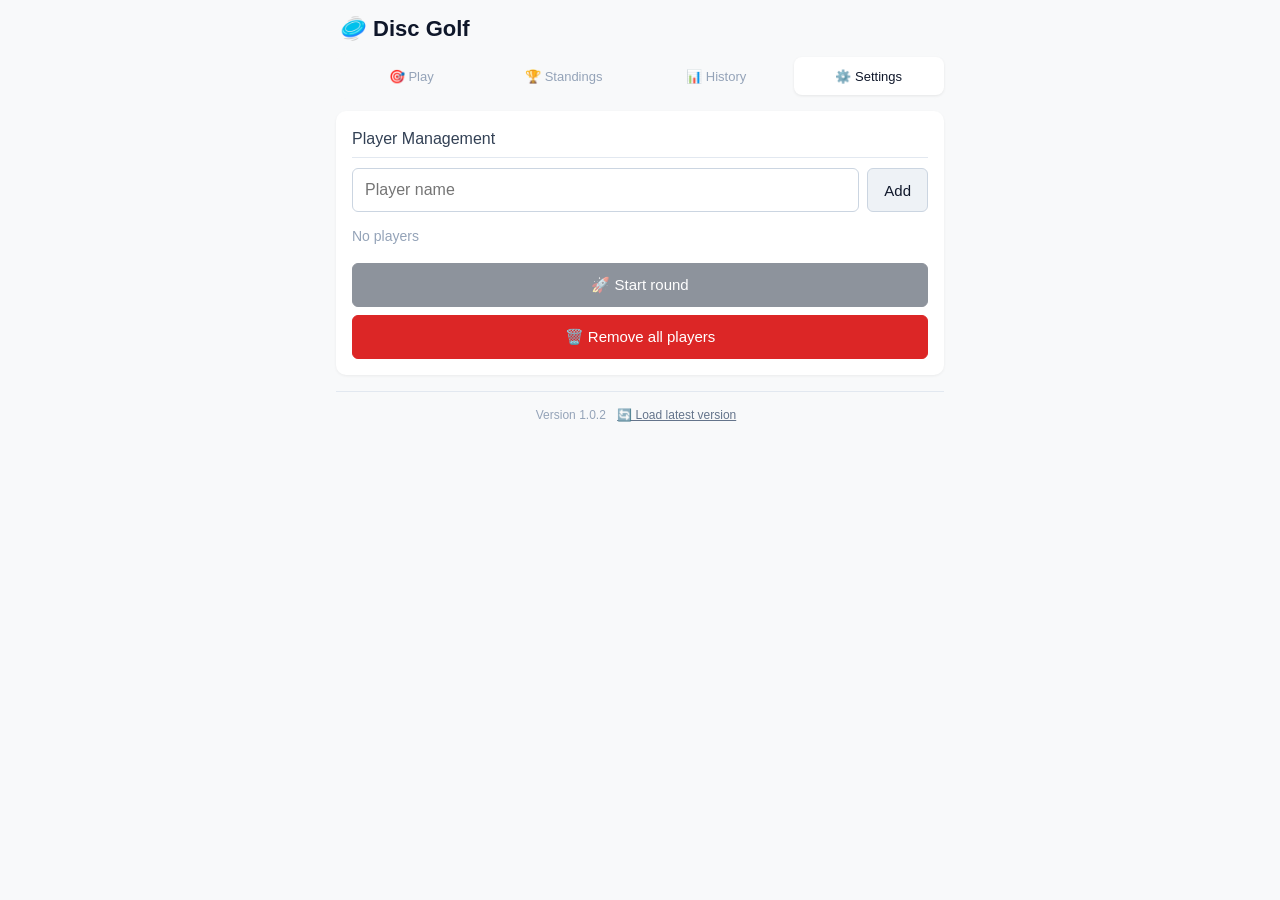
<file: friba.html>
<!DOCTYPE html>
<html lang="en">
<head>
    <meta charset="UTF-8" />
    <meta name="viewport" content="width=device-width, initial-scale=1.0, maximum-scale=1.0, user-scalable=no" />
    <meta http-equiv="Cache-Control" content="no-cache, no-store, must-revalidate" />
    <meta http-equiv="Pragma" content="no-cache" />
    <meta http-equiv="Expires" content="0" />
    <title>Disc Golf Score Tracker</title>
    <style>
        /* ============================================================
           GLOBAL RESET & BASE STYLES
           ============================================================ */
        * {
            box-sizing: border-box;
            margin: 0;
            padding: 0;
        }

        body {
            font-family: -apple-system, BlinkMacSystemFont, "Segoe UI", Roboto, Helvetica, Arial, sans-serif;
            background: #f8f9fa;
            color: #1e293b;
            padding: 0;
            max-width: 640px;
            margin: 0 auto;
            line-height: 1.5;
            -webkit-tap-highlight-color: transparent;
        }

        .app-container {
            padding: 12px 16px 20px;
        }

        h1 {
            font-size: 22px;
            font-weight: 600;
            color: #0f172a;
            margin-bottom: 8px;
            padding: 0 4px;
        }

        h2 {
            font-size: 16px;
            font-weight: 500;
            color: #334155;
            margin-bottom: 10px;
            border-bottom: 1px solid #e2e8f0;
            padding-bottom: 6px;
        }

        button {
            background: #eef2f6;
            border: 1px solid #cbd5e1;
            border-radius: 6px;
            padding: 8px 16px;
            font-size: 15px;
            font-weight: 500;
            color: #0f172a;
            cursor: pointer;
            touch-action: manipulation;
            user-select: none;
            min-height: 44px;
            min-width: 44px;
            display: inline-flex;
            align-items: center;
            justify-content: center;
            -webkit-touch-callout: none;
            transition: background 0.1s, border-color 0.1s;
        }

        button:hover {
            background: #e2e8f0;
        }

        button:active {
            background: #cbd5e1;
        }

        button:disabled {
            opacity: 0.5;
            cursor: not-allowed;
            pointer-events: none;
        }

        button.primary {
            background: #1e293b;
            border-color: #1e293b;
            color: #fff;
        }

        button.primary:hover {
            background: #0f172a;
            border-color: #0f172a;
        }

        button.success {
            background: #0b6e4f;
            border-color: #0b6e4f;
            color: #fff;
        }

        button.success:hover {
            background: #085a40;
            border-color: #085a40;
        }

        button.danger {
            background: #b91c1c;
            border-color: #b91c1c;
            color: #fff;
        }

        button.danger:hover {
            background: #991b1b;
            border-color: #991b1b;
        }

        button.secondary {
            background: #e2e8f0;
            border-color: #94a3b8;
            color: #1e293b;
        }

        button.secondary:hover {
            background: #cbd5e1;
        }

        input[type="text"],
        select {
            border: 1px solid #cbd5e1;
            border-radius: 6px;
            padding: 8px 12px;
            font-size: 16px;
            width: 100%;
            background: #fff;
            color: #0f172a;
            min-height: 44px;
            outline: none;
            -webkit-appearance: none;
            appearance: none;
            transition: border-color 0.1s;
        }

        input[type="text"]:focus,
        select:focus {
            border-color: #64748b;
        }

        select {
            background-image: url("data:image/svg+xml,%3Csvg xmlns='http://www.w3.org/2000/svg' width='12' height='12' viewBox='0 0 12 8'%3E%3Cpath d='M1 1l5 5 5-5' stroke='%23475569' stroke-width='1.5' fill='none'/%3E%3C/svg%3E");
            background-repeat: no-repeat;
            background-position: right 12px center;
            padding-right: 36px;
        }

        /* ============================================================
           TAB NAVIGATION
           ============================================================ */
        .tab-bar {
            display: flex;
            gap: 2px;
            background: #f8f9fa;
            border-radius: 10px;
            padding: 4px 0;
            margin-bottom: 12px;
            position: sticky;
            top: 0;
            z-index: 100;
        }

        .tab-bar button {
            flex: 1;
            border: none;
            border-radius: 8px;
            background: transparent;
            padding: 8px 6px;
            font-weight: 500;
            font-size: 13px;
            color: #94a3b8;
            min-height: 38px;
            transition: all 0.15s;
        }

        .tab-bar button.active {
            background: #fff;
            color: #0f172a;
            box-shadow: 0 1px 3px rgba(0, 0, 0, 0.08);
        }

        .tab-bar button:active {
            transform: scale(0.96);
        }

        /* ============================================================
           SECTION PANELS
           ============================================================ */
        .section {
            background: #ffffff;
            border-radius: 10px;
            padding: 16px;
            box-shadow: 0 1px 3px rgba(0, 0, 0, 0.06);
            margin-bottom: 12px;
            display: none;
        }

        .section.active {
            display: block;
        }

        /* ============================================================
           STANDINGS TABLE
           ============================================================ */
        .standings-wrap {
            overflow-x: auto;
            -webkit-overflow-scrolling: touch;
        }

        .standings-table {
            width: 100%;
            border-collapse: collapse;
            font-size: 15px;
        }

        .standings-table th {
            text-align: left;
            font-weight: 600;
            color: #475569;
            padding: 6px 8px 6px 0;
            border-bottom: 2px solid #e2e8f0;
            font-size: 13px;
            text-transform: uppercase;
            letter-spacing: 0.3px;
        }

        .standings-table td {
            padding: 6px 8px 6px 0;
            border-bottom: 1px solid #f1f5f9;
        }

        .standings-table tr:last-child td {
            border-bottom: none;
        }

        .standings-table .rank {
            font-weight: 600;
            color: #0f172a;
            width: 36px;
        }

        .standings-table .player-name {
            font-weight: 500;
        }

        .standings-table .holes {
            text-align: center;
            color: #475569;
            width: 48px;
        }

        .standings-table .total {
            font-weight: 600;
            text-align: right;
            width: 48px;
        }

        .standings-empty {
            color: #94a3b8;
            text-align: center;
            padding: 16px 0 8px;
            font-size: 14px;
        }

        /* ============================================================
           PLAYING VIEW - SCORE ENTRY
           ============================================================ */
        .hole-header {
            background: #eef2f6;
            padding: 8px 12px;
            border-radius: 6px;
            margin-bottom: 12px;
            font-size: 16px;
            font-weight: 600;
            color: #0f172a;
            text-align: center;
        }

        .score-entry .score-row {
            display: flex;
            align-items: center;
            gap: 10px;
            padding: 6px 0;
            border-bottom: 1px solid #f1f5f9;
        }

        .score-entry .score-row:last-child {
            border-bottom: none;
        }

        .score-entry .score-row .s-name {
            flex: 1;
            font-weight: 500;
            font-size: 16px;
            min-width: 60px;
        }

        .score-entry .score-row .s-select {
            width: 140px;
            flex-shrink: 0;
        }

        .score-entry .score-row .s-select select {
            text-align: center;
            font-size: 16px;
            font-weight: 500;
            padding: 6px 30px 6px 8px;
            min-height: 44px;
            width: 100%;
        }

        .score-entry .save-row {
            margin-top: 12px;
            display: flex;
            gap: 8px;
        }

        .score-entry .save-row button {
            flex: 1;
            min-height: 48px;
            font-size: 17px;
        }

        /* ============================================================
           HISTORY TABLE
           ============================================================ */
        .history-controls {
            display: flex;
            gap: 8px;
            margin-bottom: 12px;
            flex-wrap: wrap;
        }

        .history-controls button {
            flex: 1;
            min-width: 60px;
        }

        .history-table-wrap {
            overflow-x: auto;
            -webkit-overflow-scrolling: touch;
        }

        .history-table {
            width: 100%;
            border-collapse: collapse;
            font-size: 14px;
        }

        .history-table th {
            text-align: center;
            font-weight: 600;
            color: #475569;
            padding: 6px 8px;
            border-bottom: 2px solid #e2e8f0;
            font-size: 12px;
            text-transform: uppercase;
            letter-spacing: 0.3px;
            position: sticky;
            top: 0;
            background: #fff;
            z-index: 1;
        }

        .history-table td {
            text-align: center;
            padding: 4px 8px;
            border-bottom: 1px solid #f1f5f9;
        }

        .history-table .hole-label {
            font-weight: 600;
            color: #0f172a;
            text-align: left;
        }

        .history-table .score-cell select {
            width: 70px;
            font-size: 13px;
            padding: 4px 24px 4px 6px;
            min-height: 32px;
            border: 1px solid #cbd5e1;
            border-radius: 4px;
            background-color: #fff;
        }

        .history-table .score-cell select:focus {
            border-color: #64748b;
            outline: none;
        }

        .history-table .total-row td {
            font-weight: 600;
            border-top: 2px solid #e2e8f0;
            padding-top: 8px;
        }

        .history-table .total-row .hole-label {
            font-weight: 700;
        }

        .history-empty {
            color: #94a3b8;
            text-align: center;
            padding: 16px 0;
            font-size: 14px;
        }

        /* ============================================================
           SETTINGS - PLAYER MANAGEMENT
           ============================================================ */
        .setup-row {
            display: flex;
            gap: 8px;
            margin-bottom: 10px;
        }

        .setup-row input[type="text"] {
            flex: 1;
        }

        .setup-row button {
            flex-shrink: 0;
        }

        .player-list {
            display: flex;
            flex-wrap: wrap;
            gap: 6px 10px;
            padding: 4px 0 8px;
            min-height: 32px;
        }

        .player-list .player-tag {
            background: #eef2f6;
            padding: 4px 12px;
            border-radius: 16px;
            font-size: 14px;
            font-weight: 500;
            color: #1e293b;
            display: flex;
            align-items: center;
            gap: 6px;
        }

        .player-list .player-tag .remove-player {
            background: none;
            border: none;
            color: #b91c1c;
            font-size: 18px;
            cursor: pointer;
            padding: 0 4px;
            min-height: 24px;
            min-width: 24px;
            line-height: 1;
        }

        .player-list .player-tag .remove-player:active {
            color: #7f1d1d;
        }

        .setup-actions {
            display: flex;
            flex-wrap: wrap;
            gap: 8px;
            margin-top: 8px;
        }

        .setup-actions button {
            flex: 1 1 auto;
            min-width: 80px;
        }

        .setup-actions .clear-all-btn {
            flex: 1 1 100%;
            background: #dc2626;
            border-color: #dc2626;
            color: #fff;
        }

        .setup-actions .clear-all-btn:active {
            background: #b91c1c;
        }

        /* ============================================================
           COMPLETE VIEW
           ============================================================ */
        .complete-msg {
            text-align: center;
            font-size: 18px;
            font-weight: 600;
            color: #0f172a;
            margin-bottom: 12px;
        }

        .complete-actions {
            display: flex;
            justify-content: center;
            margin-top: 12px;
        }

        .complete-actions button {
            width: 100%;
            min-height: 48px;
            font-size: 17px;
        }

        /* ============================================================
           VERSION INFO
           ============================================================ */
        .version-info {
            text-align: center;
            font-size: 12px;
            color: #94a3b8;
            margin-top: 16px;
            padding: 8px;
            border-top: 1px solid #e2e8f0;
        }

        .version-info button {
            background: none;
            border: none;
            color: #64748b;
            font-size: 12px;
            text-decoration: underline;
            cursor: pointer;
            padding: 4px 8px;
            min-height: 30px;
        }

        /* ============================================================
           UTILITY
           ============================================================ */
        .text-center {
            text-align: center;
        }
        .text-muted {
            color: #94a3b8;
        }

        /* ============================================================
           RESPONSIVE
           ============================================================ */
        @media (max-width: 400px) {
            .score-entry .score-row .s-select {
                width: 110px;
            }
            .history-table .score-cell select {
                width: 60px;
                font-size: 12px;
                padding: 3px 20px 3px 4px;
                min-height: 28px;
            }
            .tab-bar button {
                font-size: 11px;
                padding: 6px 4px;
                min-height: 34px;
            }
            .setup-row {
                flex-wrap: wrap;
            }
            .setup-row input[type="text"] {
                width: 100%;
            }
        }
    </style>
</head>
<body>

    <div class="app-container">

        <!-- ============================================================
        HEADER
        ============================================================ -->
        <h1>🥏 Disc Golf</h1>

        <!-- ============================================================
        TAB BAR
        ============================================================ -->
        <div class="tab-bar" id="tabBar">
            <button class="active" data-tab="playing">🎯 Play</button>
            <button data-tab="standings">🏆 Standings</button>
            <button data-tab="history">📊 History</button>
            <button data-tab="settings">⚙️ Settings</button>
        </div>

        <!-- ============================================================
        PLAY TAB
        ============================================================ -->
        <div class="section active" id="tab-playing">
            <div id="playingContent"></div>
        </div>

        <!-- ============================================================
        STANDINGS TAB
        ============================================================ -->
        <div class="section" id="tab-standings">
            <h2>Overall Standings</h2>
            <div class="standings-wrap">
                <table class="standings-table" id="standingsTable">
                    <thead>
                        <tr>
                            <th>Rank</th>
                            <th>Player</th>
                            <th class="holes">Holes</th>
                            <th class="total">Total</th>
                        </tr>
                    </thead>
                    <tbody id="standingsBody"></tbody>
                </table>
                <div class="standings-empty" id="standingsEmpty">No data</div>
            </div>
        </div>

        <!-- ============================================================
        HISTORY TAB
        ============================================================ -->
        <div class="section" id="tab-history">
            <h2>Hole History</h2>
            <div class="history-controls">
                <button id="addHoleBtn" class="success">➕ Add hole</button>
                <button id="clearHistoryBtn" class="danger">🗑️ Clear all scores</button>
            </div>
            <div class="history-table-wrap" id="historyWrap">
                <div class="history-empty" id="historyEmpty">No holes played yet</div>
                <table class="history-table hidden" id="historyTable">
                    <thead id="historyHead"></thead>
                    <tbody id="historyBody"></tbody>
                </table>
            </div>
        </div>

        <!-- ============================================================
        SETTINGS TAB
        ============================================================ -->
        <div class="section" id="tab-settings">
            <h2>Player Management</h2>
            <div class="setup-row">
                <input type="text" id="playerNameInput" placeholder="Player name" autocomplete="off" />
                <button id="addPlayerBtn">Add</button>
            </div>
            <div class="player-list" id="playerList"></div>
            <div class="setup-actions">
                <button id="roundActionBtn" class="primary">🚀 Start round</button>
                <button id="clearAllBtn" class="clear-all-btn">🗑️ Remove all players</button>
            </div>
        </div>

        <!-- ============================================================
        VERSION INFO
        ============================================================ -->
        <div class="version-info">
            <span id="versionDisplay">Version 1.0.2</span>
            <button id="forceRefreshBtn">🔄 Load latest version</button>
        </div>

    </div>

    <!-- ============================================================
    JAVASCRIPT
    ============================================================ -->
    <script>
        (function() {
            'use strict';

            // ============================================================
            // VERSION CONTROL
            // ============================================================
            var APP_VERSION = '1.0.2';
            var VERSION_STORAGE_KEY = 'discgolf_app_version';

            function checkVersion() {
                try {
                    var savedVersion = localStorage.getItem(VERSION_STORAGE_KEY);
                    document.getElementById('versionDisplay').textContent = 'Version ' + APP_VERSION;

                    if (savedVersion && savedVersion !== APP_VERSION) {
                        console.log('Old version detected:', savedVersion, '-> new:', APP_VERSION);
                        localStorage.setItem(VERSION_STORAGE_KEY, APP_VERSION);
                    } else if (!savedVersion) {
                        localStorage.setItem(VERSION_STORAGE_KEY, APP_VERSION);
                    }
                } catch (e) {
                    console.warn('Version check failed:', e);
                }
            }

            function forceRefresh() {
                if (confirm('Load the latest version? This will refresh the page.')) {
                    localStorage.removeItem(VERSION_STORAGE_KEY);
                    var url = window.location.href.split('?')[0] + '?v=' + Date.now();
                    window.location.href = url;
                }
            }

            // ============================================================
            // SCORE OPTIONS
            // ============================================================
            var SCORE_OPTIONS = [
                { value: -3, label: '-3 (Albatross)' },
                { value: -2, label: '-2 (Eagle)' },
                { value: -1, label: '-1 (Birdie)' },
                { value: 0, label: '0 (Par)' },
                { value: 1, label: '+1 (Bogey)' },
                { value: 2, label: '+2 (Double)' },
                { value: 3, label: '+3 (Triple)' },
                { value: 4, label: '+4' },
                { value: 5, label: '+5' },
                { value: 6, label: '+6' },
                { value: 7, label: '+7' },
                { value: 8, label: '+8' },
                { value: 9, label: '+9' },
                { value: 10, label: '+10' }
            ];

            // ============================================================
            // STATE MANAGEMENT
            // ============================================================
            var STORAGE_KEY = 'discgolfTrackerState';

            var defaultState = {
                players: [],
                scores: {},
                removedPlayersHistory: {},
                currentHole: 1,
                phase: 'setup', // 'setup' | 'playing' | 'complete'
                previousHoleScores: {}
            };

            var state = loadState();

            // ============================================================
            // DOM REFS
            // ============================================================
            var $ = function(sel) { return document.querySelector(sel); };
            var $$ = function(sel) { return document.querySelectorAll(sel); };

            var tabBar = $('#tabBar');
            var tabs = tabBar.querySelectorAll('button');
            var sections = {
                playing: $('#tab-playing'),
                standings: $('#tab-standings'),
                history: $('#tab-history'),
                settings: $('#tab-settings')
            };

            var playingContent = $('#playingContent');

            var standingsBody = $('#standingsBody');
            var standingsEmpty = $('#standingsEmpty');

            var historyTable = $('#historyTable');
            var historyHead = $('#historyHead');
            var historyBody = $('#historyBody');
            var historyEmpty = $('#historyEmpty');
            var addHoleBtn = $('#addHoleBtn');
            var clearHistoryBtn = $('#clearHistoryBtn');

            var playerNameInput = $('#playerNameInput');
            var addPlayerBtn = $('#addPlayerBtn');
            var playerList = $('#playerList');
            var roundActionBtn = $('#roundActionBtn');
            var clearAllBtn = $('#clearAllBtn');
            var forceRefreshBtn = $('#forceRefreshBtn');

            // ============================================================
            // STORAGE HELPERS
            // ============================================================
            function loadState() {
                try {
                    var raw = localStorage.getItem(STORAGE_KEY);
                    if (!raw) return JSON.parse(JSON.stringify(defaultState));
                    var parsed = JSON.parse(raw);
                    if (parsed.players && parsed.scores) {
                        parsed.players.forEach(function(p) {
                            if (!parsed.scores[p]) {
                                parsed.scores[p] = [];
                            }
                        });
                    }
                    if (!parsed.removedPlayersHistory || typeof parsed.removedPlayersHistory !== 'object') {
                        parsed.removedPlayersHistory = {};
                    }
                    if (!['setup', 'playing', 'complete'].includes(parsed.phase)) {
                        parsed.phase = 'setup';
                    }
                    if (typeof parsed.currentHole !== 'number' || parsed.currentHole < 1) {
                        parsed.currentHole = 1;
                    }
                    if (!parsed.previousHoleScores || typeof parsed.previousHoleScores !== 'object') {
                        parsed.previousHoleScores = {};
                    }
                    return parsed;
                } catch (_) {
                    return JSON.parse(JSON.stringify(defaultState));
                }
            }

            function saveState() {
                try {
                    localStorage.setItem(STORAGE_KEY, JSON.stringify(state));
                } catch (e) {
                    console.warn('Save failed:', e);
                }
            }

            function forceSave() {
                saveState();
                console.log('State saved');
            }

            // ============================================================
            // CORE LOGIC
            // ============================================================
            function getHoleCount() {
                var allPlayers = getAllPlayers();
                if (allPlayers.length === 0) return 0;
                var firstPlayer = allPlayers[0];
                var scores = state.scores[firstPlayer] || [];
                return scores.length;
            }

            function getAllPlayers() {
                var active = state.players || [];
                var removed = Object.keys(state.removedPlayersHistory || {});
                return active.concat(removed);
            }

            function getScore(player, holeIndex) {
                var s = state.scores[player];
                if (!s || holeIndex < 0 || holeIndex >= s.length) return null;
                return s[holeIndex];
            }

            function setScore(player, holeIndex, value) {
                if (!state.scores[player]) {
                    state.scores[player] = [];
                }
                while (state.scores[player].length <= holeIndex) {
                    state.scores[player].push(null);
                }
                state.scores[player][holeIndex] = value;
            }

            function computeStandings() {
                var result = [];
                var players = state.players;
                if (!players || players.length === 0) return result;

                for (var i = 0; i < players.length; i++) {
                    var p = players[i];
                    var scores = state.scores[p] || [];
                    var played = scores.filter(function(s) { return s !== null && s !== undefined; });
                    var holes = played.length;
                    var total = holes > 0 ? played.reduce(function(sum, s) { return sum + s; }, 0) : null;
                    result.push({
                        player: p,
                        holesPlayed: holes,
                        total: total
                    });
                }

                result.sort(function(a, b) {
                    if (a.total === null && b.total === null) return a.player.localeCompare(b.player);
                    if (a.total === null) return 1;
                    if (b.total === null) return -1;
                    if (a.total !== b.total) return a.total - b.total;
                    if (a.holesPlayed !== b.holesPlayed) return b.holesPlayed - a.holesPlayed;
                    return a.player.localeCompare(b.player);
                });

                var rank = 1;
                for (var j = 0; j < result.length; j++) {
                    if (j === 0) {
                        result[j].rank = rank;
                    } else {
                        var prev = result[j - 1];
                        var curr = result[j];
                        if (curr.total === null && prev.total === null) {
                            result[j].rank = prev.rank;
                        } else if (curr.total === null) {
                            result[j].rank = j + 1;
                        } else if (prev.total !== null && curr.total === prev.total && curr.holesPlayed === prev
                            .holesPlayed) {
                            result[j].rank = prev.rank;
                        } else {
                            result[j].rank = j + 1;
                        }
                    }
                }

                return result;
            }

            function getPlayingOrder() {
                var players = state.players;
                if (!players || players.length === 0) return [];

                if (state.currentHole === 1 || getHoleCount() === 0) {
                    return players.slice();
                }

                var prevHoleIdx = state.currentHole - 2;
                var scores = [];

                for (var i = 0; i < players.length; i++) {
                    var p = players[i];
                    var score = getScore(p, prevHoleIdx);
                    if (score !== null && score !== undefined) {
                        scores.push({ player: p, score: score });
                    } else {
                        scores.push({ player: p, score: 9999 });
                    }
                }

                scores.sort(function(a, b) {
                    if (a.score !== b.score) return a.score - b.score;
                    var prevA = state.previousHoleScores[a.player] !== undefined ? state.previousHoleScores[a
                        .player] : 9999;
                    var prevB = state.previousHoleScores[b.player] !== undefined ? state.previousHoleScores[b
                        .player] : 9999;
                    return prevA - prevB;
                });

                var orderMap = {};
                scores.forEach(function(item, index) {
                    orderMap[item.player] = index;
                });
                state.previousHoleScores = orderMap;
                forceSave();

                return scores.map(function(item) { return item.player; });
            }

            function resetForNewRound() {
                state.players = [];
                state.scores = {};
                state.removedPlayersHistory = {};
                state.currentHole = 1;
                state.phase = 'setup';
                state.previousHoleScores = {};
                forceSave();
                renderAll();
            }

            function endRound() {
                if (state.phase === 'playing' || state.phase === 'complete') {
                    state.phase = 'complete';
                    forceSave();
                    renderAll();
                }
            }

            // ============================================================
            // RENDER FUNCTIONS
            // ============================================================
            function renderAll() {
                state = loadState();
                renderTabs();
                renderPlaying();
                renderStandings();
                renderHistory();
                renderSettings();
                updateTabVisibility();
            }

            function renderTabs() {
                tabs.forEach(function(btn) {
                    btn.removeEventListener('click', tabClickHandler);
                    btn.addEventListener('click', tabClickHandler);
                });
            }

            function tabClickHandler(e) {
                var tab = this.dataset.tab;
                tabs.forEach(function(b) { b.classList.remove('active'); });
                this.classList.add('active');

                Object.keys(sections).forEach(function(key) {
                    sections[key].classList.toggle('active', key === tab);
                });

                state = loadState();
                if (tab === 'history') renderHistory();
                if (tab === 'standings') renderStandings();
                if (tab === 'playing') renderPlaying();
                if (tab === 'settings') renderSettings();
            }

            function updateTabVisibility() {
                if (state.players.length === 0 && state.phase === 'setup') {
                    tabs.forEach(function(b) { b.classList.remove('active'); });
                    tabs.forEach(function(b) {
                        if (b.dataset.tab === 'settings') b.classList.add('active');
                    });
                    Object.keys(sections).forEach(function(key) {
                        sections[key].classList.toggle('active', key === 'settings');
                    });
                }
            }

            function renderPlaying() {
                state = loadState();

                if (state.phase === 'setup' || state.players.length === 0) {
                    playingContent.innerHTML =
                        '<div class="text-center text-muted" style="padding: 30px 0;">' +
                        '<p style="font-size: 16px;">No active round</p>' +
                        '<p style="font-size: 14px; margin-top: 8px;">Add players in Settings and start a round</p>' +
                        '</div>';
                    return;
                }

                if (state.phase === 'complete') {
                    playingContent.innerHTML =
                        '<div class="complete-msg">🏆 Round complete!</div>' +
                        '<div class="complete-actions">' +
                        '<button id="newRoundFromPlayingBtn" class="success">New round</button>' +
                        '</div>';
                    var newBtn = document.getElementById('newRoundFromPlayingBtn');
                    if (newBtn) {
                        newBtn.addEventListener('click', function() {
                            if (confirm('Start a new round? All current data will be cleared.')) {
                                resetForNewRound();
                            }
                        });
                    }
                    return;
                }

                var orderedPlayers = getPlayingOrder();
                var html = '';

                var currentHoleDisplay = state.currentHole;
                html += '<div class="hole-header">⛳ Hole ' + currentHoleDisplay + '</div>';

                var idx = state.currentHole - 1;
                html += '<div class="score-entry">';

                for (var i = 0; i < orderedPlayers.length; i++) {
                    var p = orderedPlayers[i];
                    var currentVal = getScore(p, idx);
                    var displayVal = (currentVal !== null && currentVal !== undefined) ? currentVal : 0;
                    html +=
                        '<div class="score-row" data-player="' + escapeHtml(p) + '">' +
                        '<span class="s-name">' + escapeHtml(p) + '</span>' +
                        '<div class="s-select">' +
                        '<select data-player="' + escapeHtml(p) + '">';

                    for (var j = 0; j < SCORE_OPTIONS.length; j++) {
                        var opt = SCORE_OPTIONS[j];
                        var selected = opt.value === displayVal ? 'selected' : '';
                        html += '<option value="' + opt.value + '" ' + selected + '>' + opt.label + '</option>';
                    }

                    html +=
                        '</select>' +
                        '</div>' +
                        '</div>';
                }

                html +=
                    '<div class="save-row">' +
                    '<button id="saveHoleBtn" class="success">Save hole</button>' +
                    '</div>' +
                    '</div>';

                playingContent.innerHTML = html;

                var saveBtn = document.getElementById('saveHoleBtn');
                if (saveBtn) {
                    saveBtn.addEventListener('click', handleSaveHole);
                }

                setTimeout(function() {
                    var firstSelect = playingContent.querySelector('select');
                    if (firstSelect) firstSelect.focus();
                }, 100);
            }

            function renderStandings() {
                state = loadState();
                var data = computeStandings();
                var tbody = standingsBody;
                var empty = standingsEmpty;

                if (!data || data.length === 0) {
                    tbody.innerHTML = '';
                    empty.style.display = 'block';
                    return;
                }
                empty.style.display = 'none';

                var html = '';
                for (var i = 0; i < data.length; i++) {
                    var row = data[i];
                    var totalDisplay = row.total !== null ? row.total : '—';
                    var holesDisplay = row.holesPlayed > 0 ? row.holesPlayed : '0';
                    html += '<tr>' +
                        '<td class="rank">' + row.rank + '</td>' +
                        '<td class="player-name">' + escapeHtml(row.player) + '</td>' +
                        '<td class="holes">' + holesDisplay + '</td>' +
                        '<td class="total">' + totalDisplay + '</td>' +
                        '</tr>';
                }
                tbody.innerHTML = html;
            }

            function renderHistory() {
                state = loadState();
                var holeCount = getHoleCount();
                var allPlayers = getAllPlayers();

                if (holeCount === 0 || allPlayers.length === 0) {
                    historyEmpty.style.display = 'block';
                    historyTable.classList.add('hidden');
                    return;
                }

                historyEmpty.style.display = 'none';
                historyTable.classList.remove('hidden');

                var headHtml = '<tr><th>Hole</th>';
                for (var i = 0; i < allPlayers.length; i++) {
                    var p = allPlayers[i];
                    var isRemoved = state.removedPlayersHistory[p] !== undefined;
                    var label = isRemoved ? p + ' ✕' : p;
                    headHtml += '<th>' + escapeHtml(label) + '</th>';
                }
                headHtml += '</tr>';
                historyHead.innerHTML = headHtml;

                var bodyHtml = '';
                for (var h = holeCount - 1; h >= 0; h--) {
                    bodyHtml += '<tr><td class="hole-label">V' + (h + 1) + '</td>';
                    for (var k = 0; k < allPlayers.length; k++) {
                        var player = allPlayers[k];
                        var val = getScore(player, h);
                        var currentVal = (val !== null && val !== undefined) ? val : 0;
                        bodyHtml +=
                            '<td class="score-cell">' +
                            '<select data-player="' + escapeHtml(player) + '" data-hole="' + h +
                            '" class="history-score-select">';

                        for (var o = 0; o < SCORE_OPTIONS.length; o++) {
                            var opt = SCORE_OPTIONS[o];
                            var sel = opt.value === currentVal ? 'selected' : '';
                            bodyHtml += '<option value="' + opt.value + '" ' + sel + '>' + opt.label +
                            '</option>';
                        }

                        bodyHtml +=
                            '</select>' +
                            '</td>';
                    }
                    bodyHtml += '</tr>';
                }

                bodyHtml += '<tr class="total-row"><td class="hole-label"><strong>Total</strong></td>';
                for (var m = 0; m < allPlayers.length; m++) {
                    var p2 = allPlayers[m];
                    var scores = state.scores[p2] || [];
                    var valid = scores.filter(function(s) { return s !== null && s !== undefined; });
                    var total = valid.reduce(function(sum, s) { return sum + s; }, 0);
                    bodyHtml += '<td><strong>' + total + '</strong></td>';
                }
                bodyHtml += '</tr>';

                historyBody.innerHTML = bodyHtml;

                var selects = historyBody.querySelectorAll('.history-score-select');
                selects.forEach(function(sel) {
                    sel.addEventListener('change', function() {
                        var player = this.dataset.player;
                        var hole = parseInt(this.dataset.hole);
                        var value = parseInt(this.value);
                        setScore(player, hole, value);
                        forceSave();
                        renderAll();
                    });
                });
            }

            function renderSettings() {
                state = loadState();

                // Update round action button
                if (state.phase === 'setup' || state.players.length === 0) {
                    roundActionBtn.textContent = '🚀 Start round';
                    roundActionBtn.className = 'primary';
                    roundActionBtn.disabled = (state.players.length === 0);
                } else if (state.phase === 'playing') {
                    roundActionBtn.textContent = '⏹️ End round';
                    roundActionBtn.className = 'danger';
                    roundActionBtn.disabled = false;
                } else if (state.phase === 'complete') {
                    roundActionBtn.textContent = '🔄 New round';
                    roundActionBtn.className = 'success';
                    roundActionBtn.disabled = false;
                }

                var container = playerList;
                var names = state.players;

                if (!names || names.length === 0) {
                    container.innerHTML = '<span class="text-muted" style="font-size:14px;">No players</span>';
                    return;
                }

                var html = '';
                for (var i = 0; i < names.length; i++) {
                    var n = names[i];
                    html +=
                        '<span class="player-tag">' +
                        escapeHtml(n) +
                        '<button class="remove-player" data-player="' + escapeHtml(n) + '">✕</button>' +
                        '</span>';
                }
                container.innerHTML = html;

                container.querySelectorAll('.remove-player').forEach(function(btn) {
                    btn.removeEventListener('click', handleRemovePlayer);
                    btn.addEventListener('click', handleRemovePlayer);
                });
            }

            // ============================================================
            // EVENT HANDLERS
            // ============================================================
            function handleRemovePlayer(e) {
                var btn = e.currentTarget;
                var player = btn.dataset.player;

                var confirmed = confirm('Remove player "' + player + '"?');

                if (confirmed) {
                    if (state.scores[player]) {
                        state.removedPlayersHistory[player] = true;
                    }

                    var index = state.players.indexOf(player);
                    if (index !== -1) {
                        state.players.splice(index, 1);
                        forceSave();
                        renderAll();
                        console.log('Player removed:', player);
                    }
                }
            }

            function handleAddPlayer() {
                var name = playerNameInput.value.trim();
                if (!name) {
                    alert('Please enter a player name.');
                    return;
                }
                if (state.players.includes(name)) {
                    alert('Player "' + name + '" already exists.');
                    return;
                }
                state.players.push(name);
                state.scores[name] = [];
                if (state.removedPlayersHistory[name]) {
                    delete state.removedPlayersHistory[name];
                }
                playerNameInput.value = '';
                playerNameInput.focus();
                forceSave();
                renderAll();
            }

            function handleRoundAction() {
                if (state.phase === 'setup') {
                    // Start round
                    if (state.players.length === 0) {
                        alert('Add at least one player.');
                        return;
                    }
                    for (var i = 0; i < state.players.length; i++) {
                        var p = state.players[i];
                        state.scores[p] = [];
                    }
                    state.currentHole = 1;
                    state.phase = 'playing';
                    state.previousHoleScores = {};
                    state.removedPlayersHistory = {};
                    forceSave();
                    renderAll();

                    tabs.forEach(function(b) { b.classList.remove('active'); });
                    tabs.forEach(function(b) {
                        if (b.dataset.tab === 'playing') b.classList.add('active');
                    });
                    Object.keys(sections).forEach(function(key) {
                        sections[key].classList.toggle('active', key === 'playing');
                    });

                } else if (state.phase === 'playing') {
                    // End round
                    if (confirm('End the current round? This will mark it as complete.')) {
                        endRound();
                    }

                } else if (state.phase === 'complete') {
                    // New round
                    if (confirm('Start a new round? All current data will be cleared.')) {
                        resetForNewRound();
                    }
                }
            }

            function handleClearAll() {
                if (!confirm(
                        '⚠️ Remove all players?\n\nThis will delete:\n- All players\n- All scores\n\nThis action cannot be undone!'
                        )) {
                    return;
                }
                state.players = [];
                state.scores = {};
                state.removedPlayersHistory = {};
                state.currentHole = 1;
                state.phase = 'setup';
                state.previousHoleScores = {};
                forceSave();
                renderAll();
                alert('✅ All players have been removed.');
                console.log('All players removed.');
            }

            function handleClearHistory() {
                if (!confirm(
                        '⚠️ Clear all scores?\n\nThis will delete all hole scores, but players will remain.\n\nThis action cannot be undone!'
                        )) {
                    return;
                }
                for (var i = 0; i < state.players.length; i++) {
                    var p = state.players[i];
                    state.scores[p] = [];
                }
                state.currentHole = 1;
                state.previousHoleScores = {};
                if (state.phase === 'complete') {
                    state.phase = 'playing';
                }
                forceSave();
                renderAll();
                alert('✅ All scores have been cleared.');
                console.log('All scores cleared.');
            }

            function handleAddHole() {
                if (state.players.length === 0) {
                    alert('Please add players first.');
                    return;
                }
                for (var i = 0; i < state.players.length; i++) {
                    var p = state.players[i];
                    if (!state.scores[p]) {
                        state.scores[p] = [];
                    }
                    state.scores[p].push(null);
                }
                state.currentHole = getHoleCount() + 1;
                state.phase = 'playing';
                forceSave();
                renderAll();
            }

            function handleSaveHole() {
                var idx = state.currentHole - 1;
                var selects = document.querySelectorAll('#playingContent select[data-player]');

                var values = {};
                var allValid = true;

                selects.forEach(function(sel) {
                    var player = sel.dataset.player;
                    var val = parseInt(sel.value);
                    if (!isNaN(val)) {
                        values[player] = val;
                    } else {
                        allValid = false;
                    }
                });

                if (!allValid) {
                    alert('Invalid score.');
                    return;
                }

                for (var i = 0; i < state.players.length; i++) {
                    var p = state.players[i];
                    if (values[p] !== undefined) {
                        setScore(p, idx, values[p]);
                    }
                }

                forceSave();
                state.currentHole++;
                state.previousHoleScores = {};
                forceSave();
                renderAll();
            }

            // ============================================================
            // UTILITY
            // ============================================================
            function escapeHtml(str) {
                if (!str) return '';
                var div = document.createElement('div');
                div.textContent = str;
                return div.innerHTML;
            }

            // ============================================================
            // INIT
            // ============================================================
            function init() {
                // Check version
                checkVersion();

                // Force refresh button
                forceRefreshBtn.addEventListener('click', forceRefresh);

                // Handle page load with version param - ensure fresh load
                var urlParams = new URLSearchParams(window.location.search);
                if (urlParams.has('v')) {
                    // If loaded with version param, remove it from URL after load
                    var cleanUrl = window.location.href.split('?')[0];
                    if (window.history && window.history.replaceState) {
                        window.history.replaceState({}, document.title, cleanUrl);
                    }
                }

                if (!state.players || state.players.length === 0) {
                    state.players = [];
                    state.scores = {};
                    state.removedPlayersHistory = {};
                    state.currentHole = 1;
                    state.phase = 'setup';
                    state.previousHoleScores = {};
                    forceSave();
                }

                addPlayerBtn.addEventListener('click', handleAddPlayer);
                roundActionBtn.addEventListener('click', handleRoundAction);
                clearAllBtn.addEventListener('click', handleClearAll);
                addHoleBtn.addEventListener('click', handleAddHole);
                clearHistoryBtn.addEventListener('click', handleClearHistory);

                playerNameInput.addEventListener('keydown', function(e) {
                    if (e.key === 'Enter') {
                        e.preventDefault();
                        handleAddPlayer();
                    }
                });

                renderAll();
                updateTabVisibility();

                console.log('Disc Golf Tracker initialized. Version:', APP_VERSION);
                console.log('State:', state);
            }

            // Run init when DOM is ready
            if (document.readyState === 'loading') {
                document.addEventListener('DOMContentLoaded', init);
            } else {
                init();
            }

        })();
    </script>

</body>
</html>
</file>
